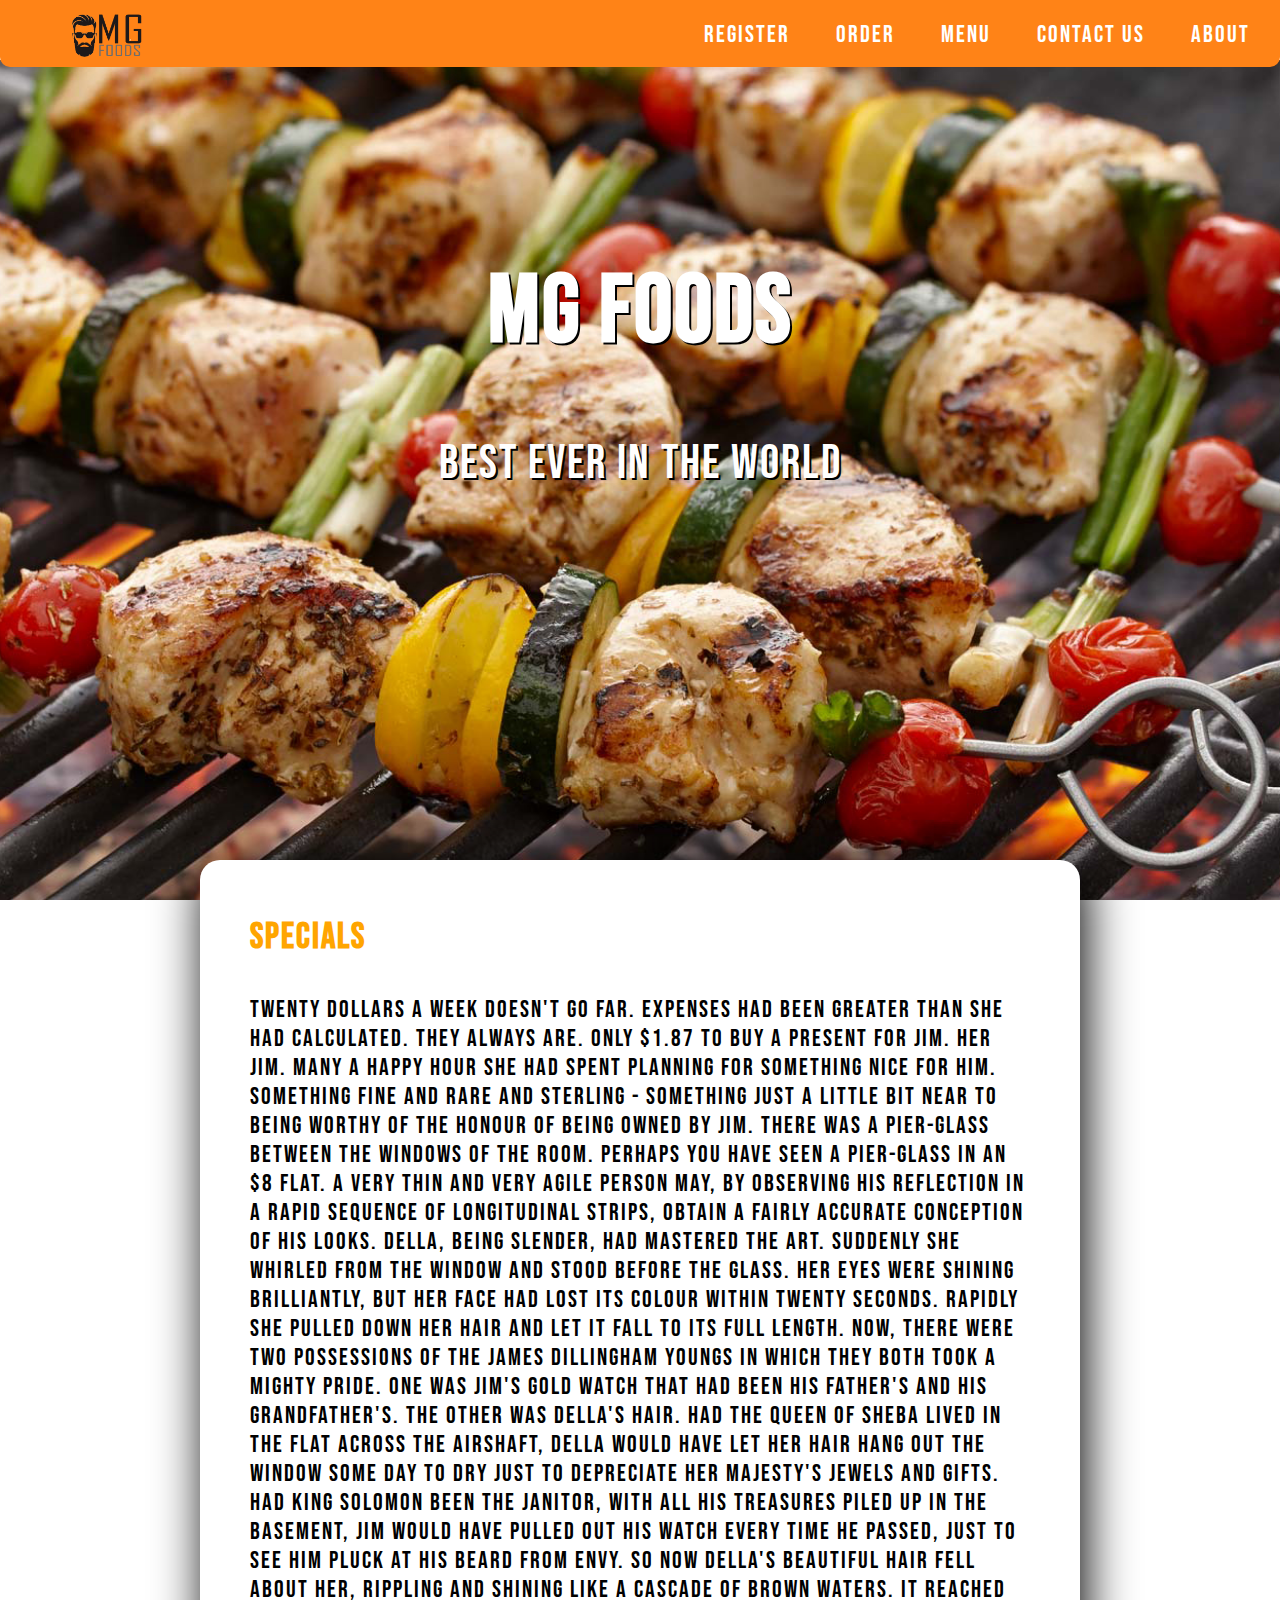
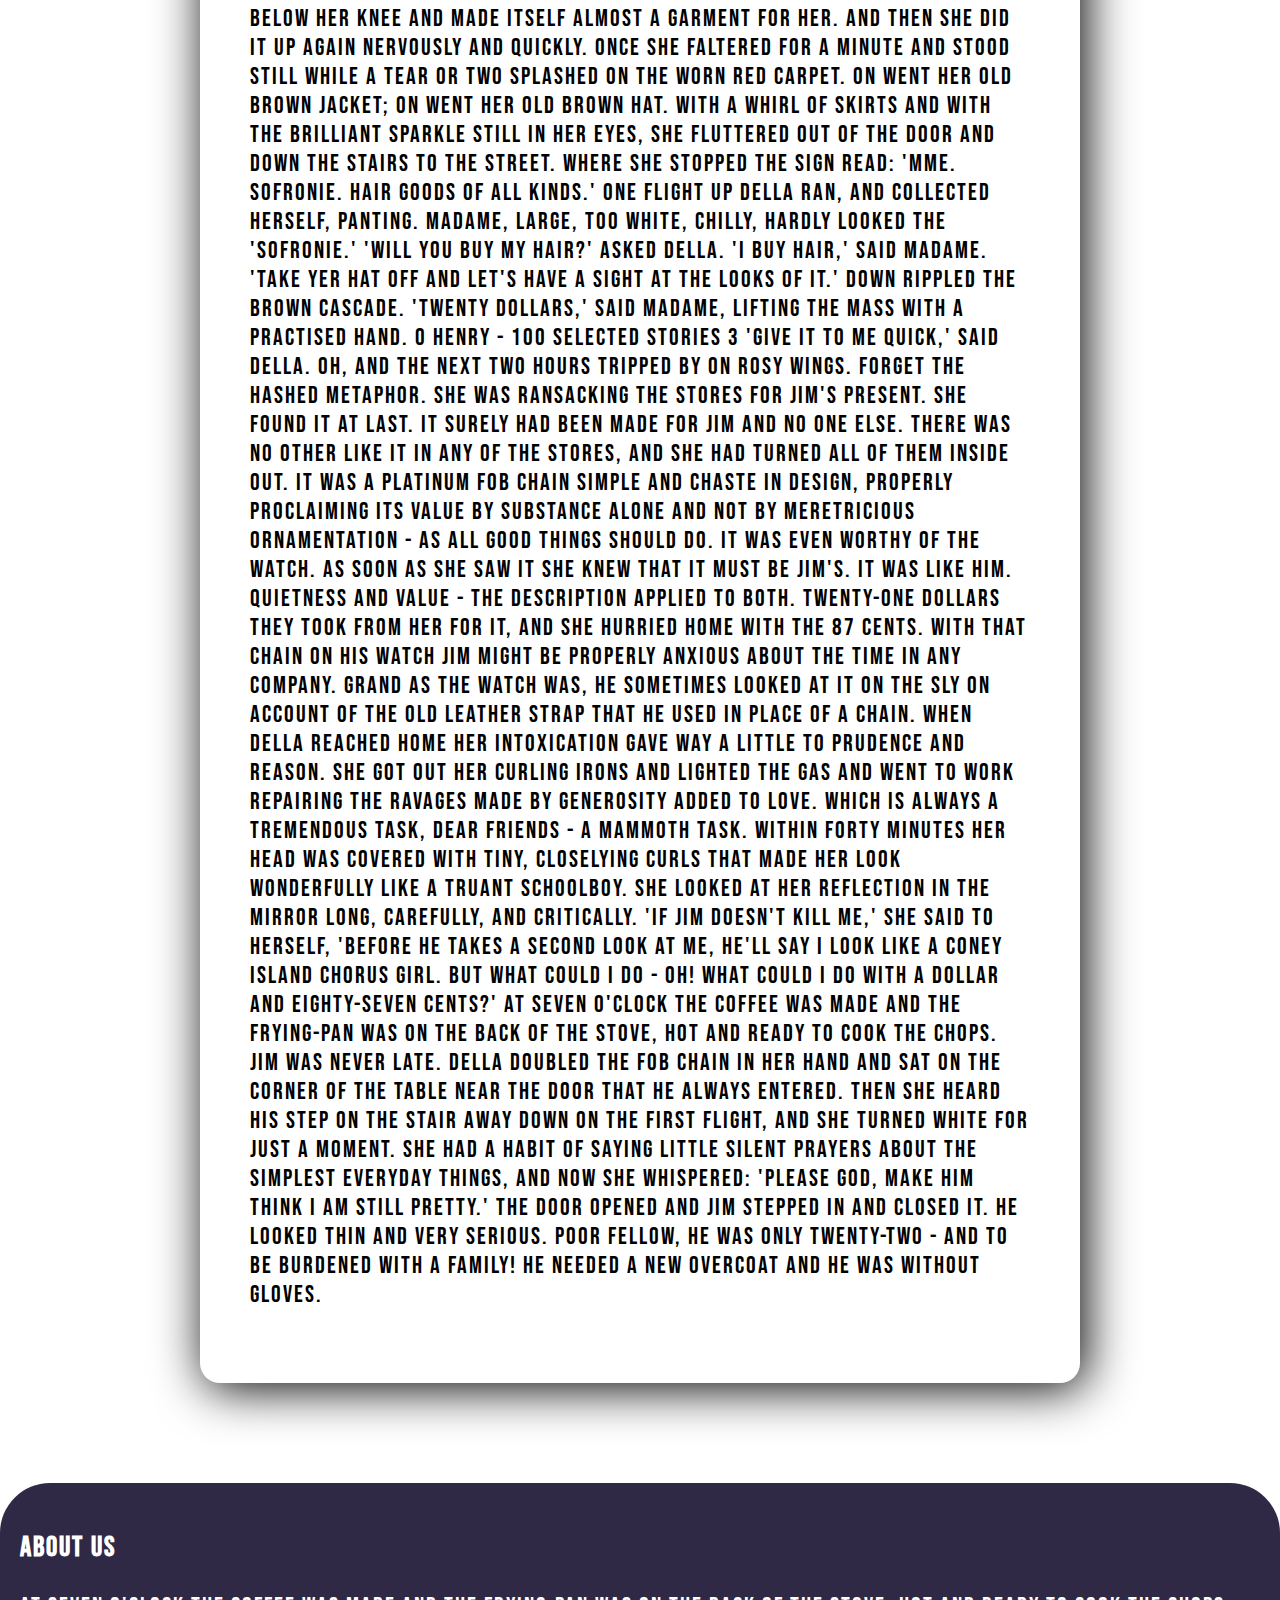
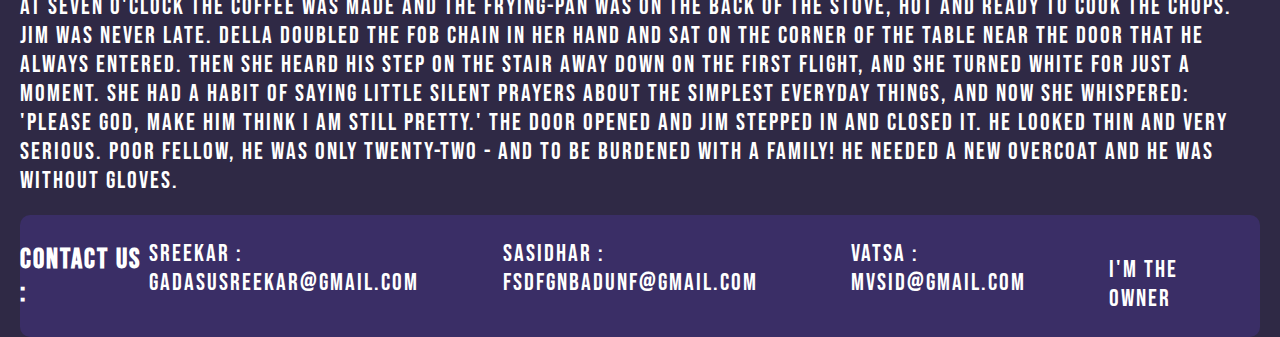
<file: index.html>
<!doctype html>
<html>
<head>
	<title>MG Restaurant</title>
	<link rel="stylesheet" href="style.css"></link>
	<link rel="icon" type="image/ico" href="breado_icon.png" />
</head>
<body>
	<header>
		<div id="logo">
			<a id="logolink" href="index.html"> <img src="logo.png" height="50px"></img></a>
			<div class="links">

				<a href="register.html">REGISTER</a>
				<a href="order.html">ORDER</a>
				<a href="menu.html">MENU</a>
				<a href="#contact">CONTACT US</a>
				<a href="#about">ABOUT</a>


			</div>
		</div>
	</header>
<div id="bg">
	<div id="brand">
	<h1>MG FOODS</h1>
	<p>Best ever in the world</p>
</div>
</div>
<div id="specials">
	<h3>SPECIALS</h3>

	<p>
		Twenty dollars a week doesn't go far.
Expenses had been greater than she had calculated. They always
are. Only $1.87 to buy a present for Jim. Her Jim. Many a happy
hour she had spent planning for something nice for him. Something fine and rare and sterling - something just a little bit near to
being worthy of the honour of being owned by Jim.
There was a pier-glass between the windows of the room. Perhaps you have seen a pier-glass in an $8 flat. A very thin and very
agile person may, by observing his reflection in a rapid sequence
of longitudinal strips, obtain a fairly accurate conception of his
looks. Della, being slender, had mastered the art.
Suddenly she whirled from the window and stood before the
glass. Her eyes were shining brilliantly, but her face had lost its
colour within twenty seconds. Rapidly she pulled down her hair
and let it fall to its full length.
Now, there were two possessions of the James Dillingham
Youngs in which they both took a mighty pride. One was Jim's gold
watch that had been his father's and his grandfather's. The other
was Della's hair. Had the Queen of Sheba lived in the flat across the
airshaft, Della would have let her hair hang out the window some
day to dry just to depreciate Her Majesty's jewels and gifts. Had
King Solomon been the janitor, with all his treasures piled up in the
basement, Jim would have pulled out his watch every time he
passed, just to see him pluck at his beard from envy.
So now Della's beautiful hair fell about her, rippling and shining like a cascade of brown waters. It reached below her knee and
made itself almost a garment for her. And then she did it up again
nervously and quickly. Once she faltered for a minute and stood
still while a tear or two splashed on the worn red carpet.
On went her old brown jacket; on went her old brown hat.
With a whirl of skirts and with the brilliant sparkle still in her
eyes, she fluttered out of the door and down the stairs to the
street.
Where she stopped the sign read: 'Mme. Sofronie. Hair Goods
of All Kinds.' One flight up Della ran, and collected herself, panting. Madame, large, too white, chilly, hardly looked the 'Sofronie.'
'Will you buy my hair?' asked Della.
'I buy hair,' said Madame. 'Take yer hat off and let's have a
sight at the looks of it.'
Down rippled the brown cascade.
'Twenty dollars,' said Madame, lifting the mass with a practised
hand.
O HENRY - 100 SELECTED STORIES 3
'Give it to me quick,' said Della.
Oh, and the next two hours tripped by on rosy wings. Forget
the hashed metaphor. She was ransacking the stores for Jim's
present.
She found it at last. It surely had been made for Jim and no one
else. There was no other like it in any of the stores, and she had
turned all of them inside out. It was a platinum fob chain simple
and chaste in design, properly proclaiming its value by substance
alone and not by meretricious ornamentation - as all good things
should do. It was even worthy of The Watch. As soon as she saw it
she knew that it must be Jim's. It was like him. Quietness and
value - the description applied to both. Twenty-one dollars they
took from her for it, and she hurried home with the 87 cents.
With that chain on his watch Jim might be properly anxious about
the time in any company. Grand as the watch was, he sometimes
looked at it on the sly on account of the old leather strap that he
used in place of a chain.
When Della reached home her intoxication gave way a little to
prudence and reason. She got out her curling irons and lighted the
gas and went to work repairing the ravages made by generosity
added to love. Which is always a tremendous task, dear friends - a
mammoth task.
Within forty minutes her head was covered with tiny, closelying curls that made her look wonderfully like a truant schoolboy.
She looked at her reflection in the mirror long, carefully, and
critically.
'If Jim doesn't kill me,' she said to herself, 'before he takes a
second look at me, he'll say I look like a Coney Island chorus girl.
But what could I do - oh! what could I do with a dollar and
eighty-seven cents?'
At seven o'clock the coffee was made and the frying-pan was on
the back of the stove, hot and ready to cook the chops.
Jim was never late. Della doubled the fob chain in her hand and
sat on the corner of the table near the door that he always entered.
Then she heard his step on the stair away down on the first flight,
and she turned white for just a moment. She had a habit of saying
little silent prayers about the simplest everyday things, and now
she whispered: 'Please God, make him think I am still pretty.'
The door opened and Jim stepped in and closed it. He looked
thin and very serious. Poor fellow, he was only twenty-two - and
to be burdened with a family! He needed a new overcoat and he
was without gloves.
	</p>

</div>

<footer>
	<div id="about">
		<h3>AB0UT US</h3>
		At seven o'clock the coffee was made and the frying-pan was on
		the back of the stove, hot and ready to cook the chops.
		Jim was never late. Della doubled the fob chain in her hand and
		sat on the corner of the table near the door that he always entered.
		Then she heard his step on the stair away down on the first flight,
		and she turned white for just a moment. She had a habit of saying
		little silent prayers about the simplest everyday things, and now
		she whispered: 'Please God, make him think I am still pretty.'
		The door opened and Jim stepped in and closed it. He looked
		thin and very serious. Poor fellow, he was only twenty-two - and
		to be burdened with a family! He needed a new overcoat and he
		was without gloves.
	</div>
	<div id="contact">
		<h3>CONTACT US :</h3>
		<p>SREEKAR : gadasusreekar@gmail.com</p>
		<p>SASIDHAR : fsdfgnbadunf@gmail.com</p>
  	<p>VATSA : mvsid@gmail.com</p>
		<a href="owner.html">I'm the owner</a>
	</div>
</footer>
</body>
</html>
</file>
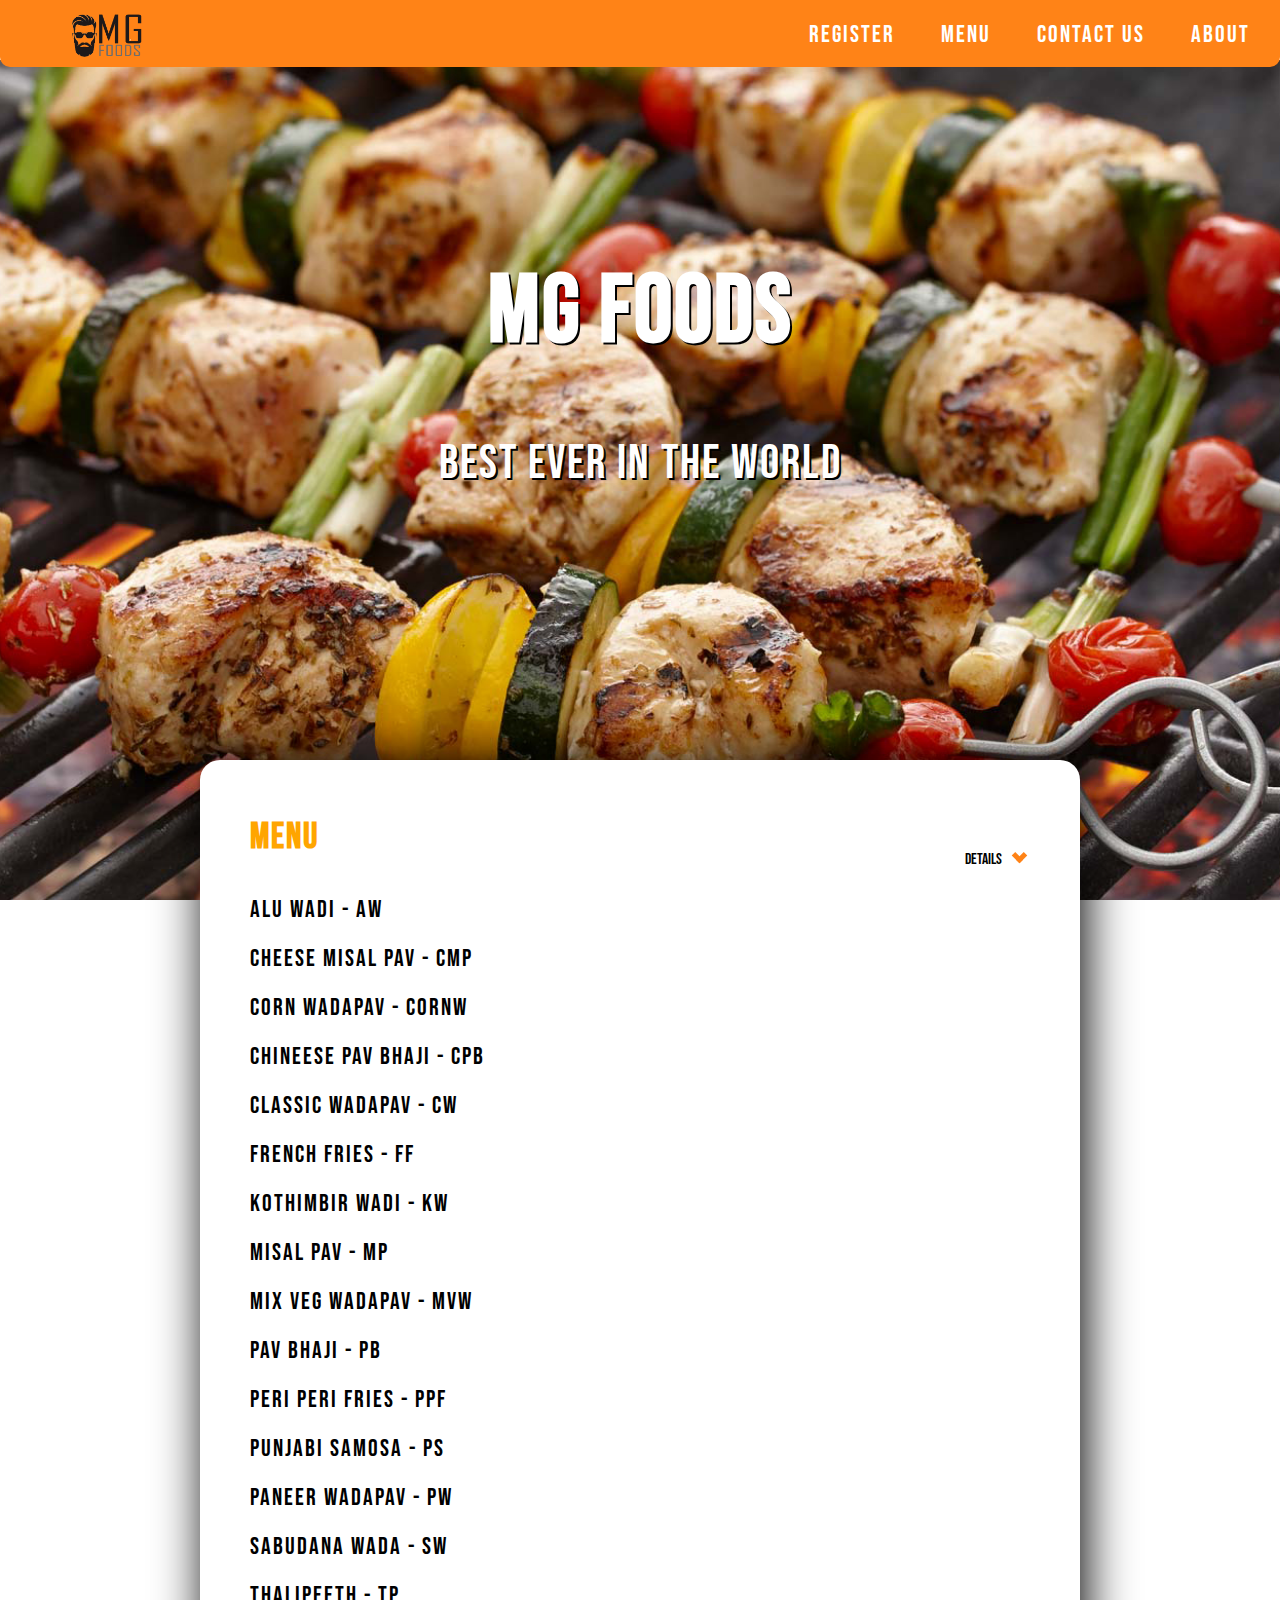
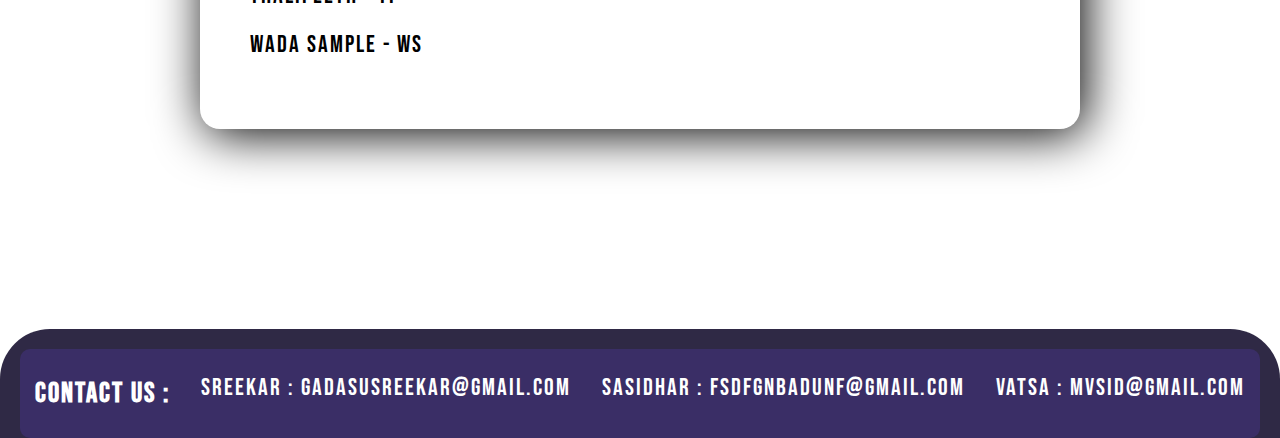
<file: menu.html>
<!DOCTYPE html>
<html lang="en" dir="ltr">
  <head>
    <meta charset="utf-8">
    <link rel="stylesheet" href="style.css"></link>
    <title>Menu</title>
  </head>
  <body>
    <header>
      <div id="logo">
        <a id="logolink" href="index.html"> <img src="logo.png" height="50px"></img></a>
        <div class="links">

          <a href="register.html">REGISTER</a>
          <a href="menu.html">MENU</a>
          <a href="#contact">CONTACT US</a>
          <a href="index.html#about">ABOUT</a>


        </div>
      </div>
    </header>
  <div id="bg">
    <div id="brand">
    <h1>MG FOODS</h1>
    <p>Best ever in the world</p>
  </div>
  </div>
  <div id="menu">

    <h3>MENU</h3> <button  id="button" onclick="showDetails()">Details &nbsp &nbsp<i class="arrow down"></i></button>
    <div class="item">
      Alu wadi - AW
        <p class="details">Price : Rs.45/-</p>
      </div>
      <div class="item">
      CHeese Misal Pav - CMP
      <p class="details">Price : Rs.75/-</p>
      </div>
      <div class="item">
      Corn Wadapav - CornW
      <p class="details">Price : Rs.40/-</p>
      </div>
      <div class="item">
        Chineese pav bhaji - CPB
      <p class="details">Price : Rs.110/-</p>
      </div>
      <div class="item">
        classic wadapav - CW
        <p class="details">Price : Rs.25/-</p>
        </div>
      <div class="item">
        french fries - FF
        <p class="details">Price : Rs.50/-</p>
      </div>
      <div class="item">
          kothimbir wadi - KW
          <p class="details">Price : Rs.45/-</p>
          </div>
      <div class="item">
          misal pav - MP
        <p class="details">Price : Rs.65/-</p>
        </div>
        <div class="item">
          mix veg wadapav - MVW
        <p class="details">Price : Rs.40/-</p>
        </div>
        <div class="item">
            pav bhaji - PB
        <p class="details">Price : Rs.95/-</p>
        </div>
        <div class="item">
            Peri Peri Fries - PPF
          <p class="details">Price : Rs.60/-</p>
        </div>
        <div class="item">
          Punjabi Samosa - PS
          <p class="details">Price : Rs.40/-</p>
        </div>
        <div class="item">
          Paneer Wadapav - PW
          </div>
          <p class="details">Price : Rs.50/-</p>
          <div class="item">
            Sabudana Wada - SW
            <p class="details">Price : Rs.40/-</p>
            </div>
            <div class="item">
            Thalipeeth - TP
            <p class="details">Price : Rs.85/-</p>
            </div>
              <div class="item">
                Wada Sample - WS
                <p class="details">Price : Rs.80/-</p>
              </div>

  </div>

  <footer>
    <div id="contact">
      <h3>CONTACT US :</h3>
      <p>SREEKAR : gadasusreekar@gmail.com</p>
      <p>SASIDHAR : fsdfgnbadunf@gmail.com</p>
    <p>VATSA : mvsid@gmail.com</p>

    </div>
  </footer>


  </body>
  <script>
    function showDetails() {

  var x = document.getElementsByClassName("details");

var i;
for (i = 0; i < x.length; i++) {
  if (x[i].style.display == "none") {
  x[i].style.display = "block";
  } else {
  x[i].style.display = "none";
  }
}

  }

  </script>
</html>
</file>
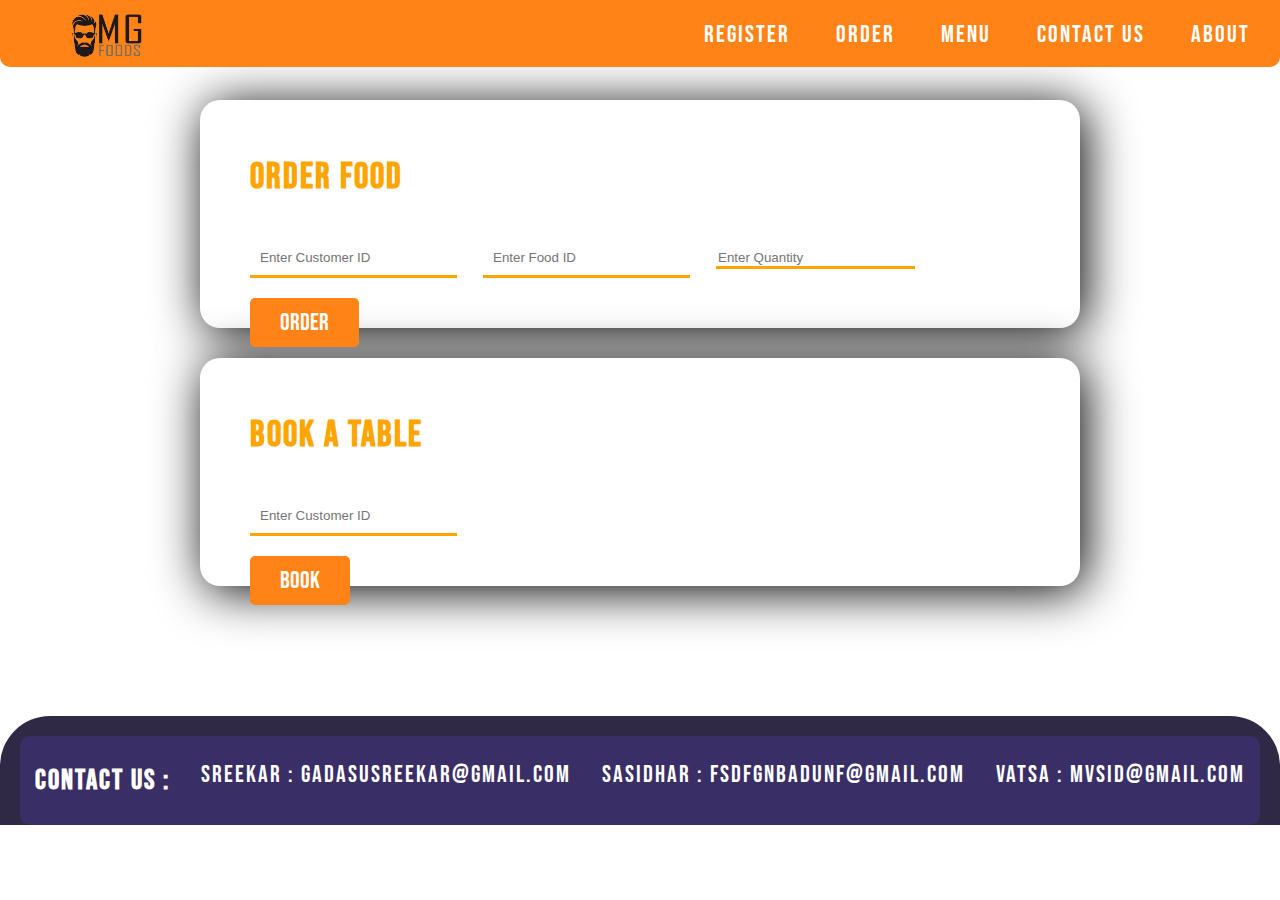
<file: order.html>
<!DOCTYPE html>
<html lang="en" dir="ltr">
  <head>
    <meta charset="utf-8">
    <link rel="stylesheet" href="style.css"></link>
    <link rel="icon" type="image/ico" href="breado_icon.png" />
    <title>Registration</title>
    <script type="text/javascript" src="register.js">
    function check(){
      var x = document.forms["custForm"]["pass1"].value;
      var y = document.forms["custForm"]["pass2"].value;
        if (x === y) {
          alert("BOTH the passwords must be same!!");

        }
    }
    function check1(){
      var x = document.forms["worker"]["work_pass"].value;
      var y = "takehim";
        if (x === y) {
        }
        else{
          alert("Wrong work pass !!");
        }
    }
    </script>
  </head>
  <body>
    <header id="reg_head">
      <div id="logo">
        <a id="logolink" href="index.html"> <img src="logo.png" height="50px"></img></a>
        <div class="links">

          <a href="register.html">REGISTER</a>
          <a href="order.html">ORDER</a>
          <a href="menu.html">MENU</a>
          <a href="#contact">CONTACT US</a>
          <a href="index.html#about">ABOUT</a>


        </div>
      </div>
    </header>
<div class="body">


    <form id="reg" name="food" action="orderFood.php" onsubmit="food_ord()" method="get">
      <h3>Order Food</h3>
      <input id="cust_id" type="text" name="cust_id" placeholder="Enter Customer ID" required></input>
      <input id="foodid" type="text" name="food_id" placeholder="Enter Food ID" required></input>
      <input id="qty" type="number" name="quantity" min="1" placeholder="Enter Quantity" required></input>
      <br>
      <button type="submit" name="order_food" value="submit">ORDER</button>
    </form>

    <form id="reg" name="table" action="book_table.php" onsubmit="book_table()" method="get">
      <h3>Book A Table</h3>
      <input type="text" name="cust_id" placeholder="Enter Customer ID" required></input>

      <br><button type="submit" name="book_table" value="BOOK">BOOK</button>
    </form>

  <footer id="reg_foot">
    <div id="contact">
      <h3>CONTACT US :</h3>
      <p>SREEKAR : gadasusreekar@gmail.com</p>
      <p>SASIDHAR : fsdfgnbadunf@gmail.com</p>
    <p>VATSA : mvsid@gmail.com</p>

    </div>
  </footer>

</div>
  </body>

</html>
</file>
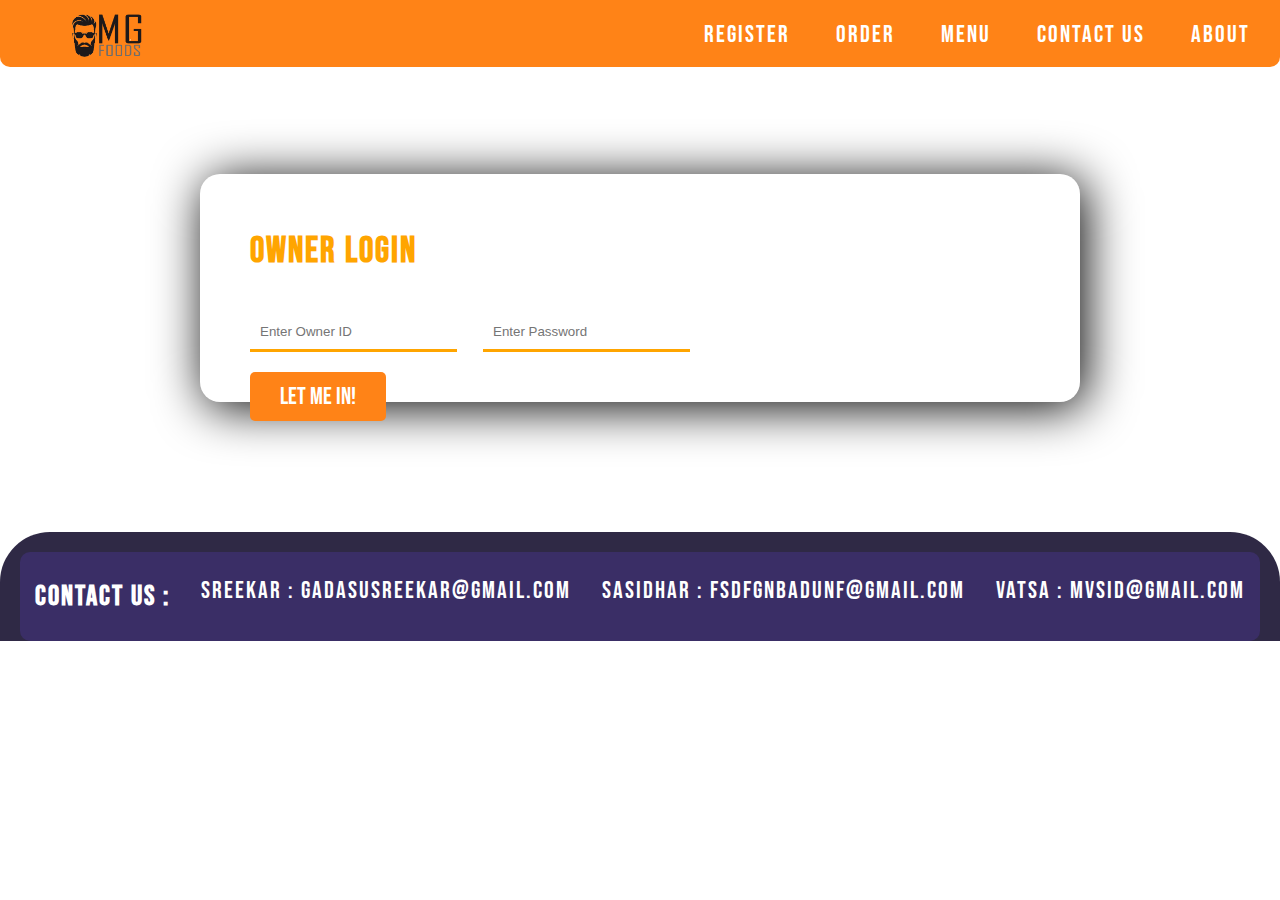
<file: owner.html>
<!DOCTYPE html>
<html lang="en" dir="ltr">
  <head>
    <meta charset="utf-8">
    <link rel="stylesheet" href="style.css"></link>
    <link rel="icon" type="image/ico" href="breado_icon.png" />
    <title>Registration</title>

  </head>
  <body>
    <header id="reg_head">
      <div id="logo">
        <a id="logolink" href="index.html"> <img src="logo.png" height="50px"></img></a>
        <div class="links">

          <a href="register.html">REGISTER</a>
          <a href="order.html">ORDER</a>
          <a href="menu.html">MENU</a>
          <a href="#contact">CONTACT US</a>
          <a href="index.html#about">ABOUT</a>


        </div>
      </div>
    </header>
    <style media="screen">
      #body{
        display: none;
      }
    </style>
<div id="ownerlogin">
  <br><br><br><br><br><br>
  <div id="reg" name="login">
    <h3>owner Login</h3>
    <input id="own_id" type="text" name="own_id" placeholder="Enter Owner ID" required></input>
    <input id="own_pass" type="password" name="own_pass" placeholder="Enter Password" required></input>
    <br>
      <button onclick="login()">Let Me In!</button>

  </div>
</div>

  <footer id="reg_foot" >
    <div id="contact">
      <h3>CONTACT US :</h3>
      <p>SREEKAR : gadasusreekar@gmail.com</p>
      <p>SASIDHAR : fsdfgnbadunf@gmail.com</p>
    <p>VATSA : mvsid@gmail.com</p>

    </div>
  </footer>

  </body>
  <script type="text/javascript">
  function login(){

    var owner= document.getElementById("own_id").value;
      var pass = document.getElementById("own_pass").value;

      if(owner=="MG_man" && pass=="AAACNSSSSS"){

      window.location = "http://localhost/restaurant_proj/ownered.html";
      }
      else{
        alert("Wrong password!");
      }
  }
  </script>
</html>
</file>
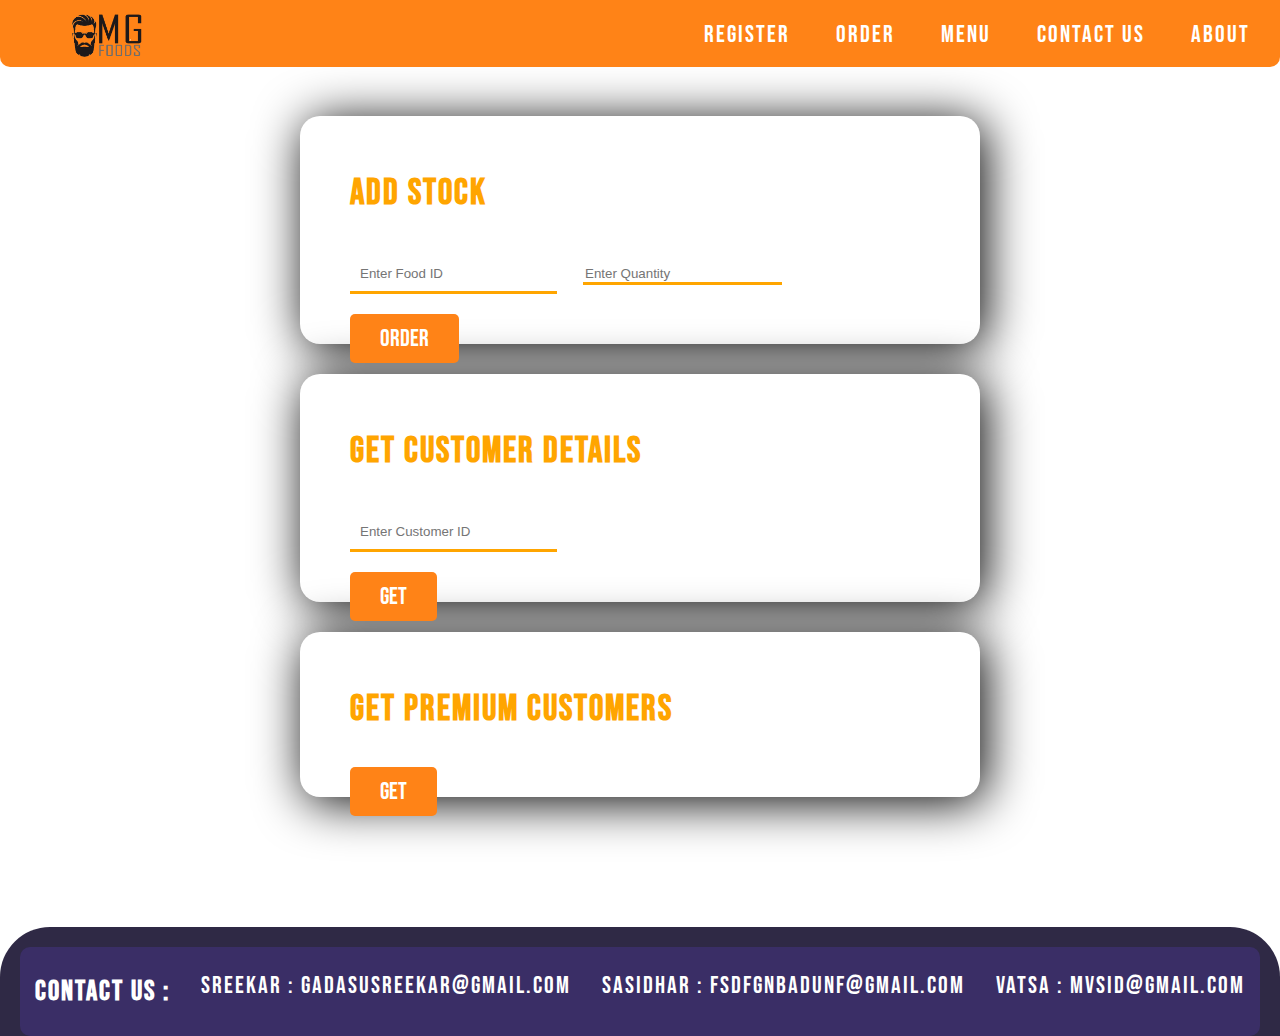
<file: ownered.html>
<!DOCTYPE html>
<html lang="en" dir="ltr">
  <head>
    <meta charset="utf-8">
    <link rel="stylesheet" href="style.css"></link>
    <link rel="icon" type="image/ico" href="breado_icon.png" />
    <title>Registration</title>

  </head>
  <body>
    <header id="reg_head">
      <div id="logo">
        <a id="logolink" href="index.html"> <img src="logo.png" height="50px"></img></a>
        <div class="links">

          <a href="register.html">REGISTER</a>
          <a href="order.html">ORDER</a>
          <a href="menu.html">MENU</a>
          <a href="#contact">CONTACT US</a>
          <a href="index.html#about">ABOUT</a>


        </div>
      </div>
    </header>

<div id="body">

<br><br><br><br>
    <form id="reg" name="food" action="add_stock.php" method="get">
      <h3>add stock</h3>
      <input id="food_id" type="text" name="food_id" placeholder="Enter Food ID" required></input>
      <input id="qty" type="number" name="quantity" min="1" placeholder="Enter Quantity" required></input>
      <br>
      <button type="submit" name="order_food" value="submit">ORDER</button>
    </form>

    <form id="reg" name="cust" action="cust_details.php" method="get">
      <h3>Get Customer Details</h3>
      <input type="text" name="cust_id" placeholder="Enter Customer ID" required></input>

      <br><button type="submit" name="get_details" value="GET">GET</button>
      
    </form>

    <form id="reg" name="prem" action="premium.php" method="get">
      <h3>Get PREMIUM customers</h3>
      <button type="submit" name="get_details" value="GET">GET</button>
      <p id="details12"></p>
    </form>


    </div>
  <footer id="reg_foot" >
    <div id="contact">
      <h3>CONTACT US :</h3>
      <p>SREEKAR : gadasusreekar@gmail.com</p>
      <p>SASIDHAR : fsdfgnbadunf@gmail.com</p>
    <p>VATSA : mvsid@gmail.com</p>

    </div>
  </footer>

  </body>
  <script type="text/javascript">

</html>
</file>
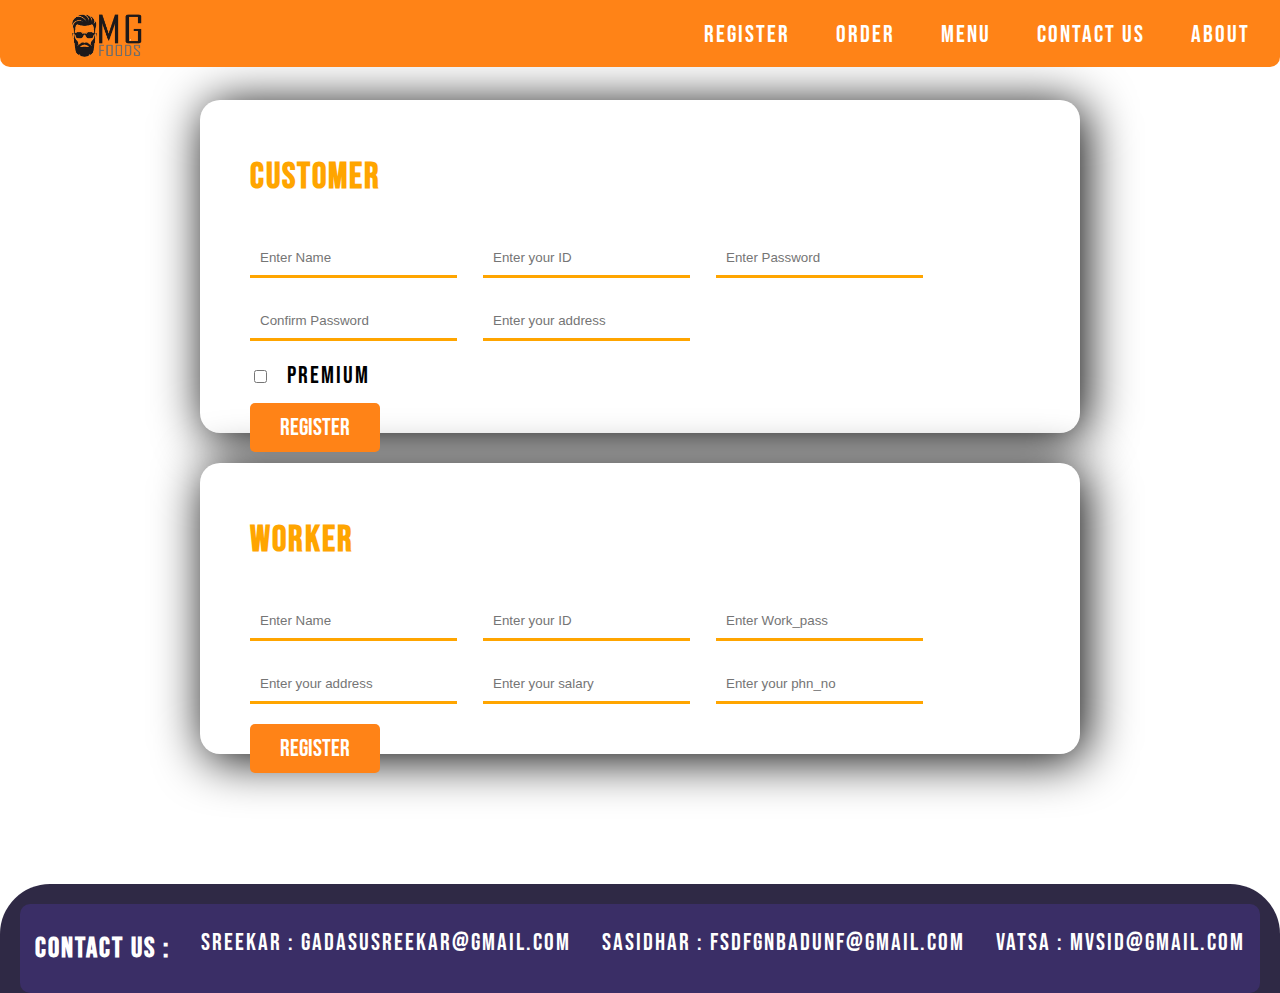
<file: register.html>
<!DOCTYPE html>
<html lang="en" dir="ltr">
  <head>
    <meta charset="utf-8">
    <link rel="stylesheet" href="style.css"></link>
    <link rel="icon" type="image/ico" href="breado_icon.png" />
    <title>Registration</title>
    <script type="text/javascript" src="register.js">
    function check(){
      var x = document.forms["custForm"]["pass1"].value;
      var y = document.forms["custForm"]["pass2"].value;
        if (x === y) {
          alert("BOTH the passwords must be same!!");

        }
    }
    function check1(){
      var x = document.forms["worker"]["work_pass"].value;
      var y = "takehim";
        if (x === y) {
        }
        else{
          alert("Wrong work pass !!");
        }
    }
    </script>
  </head>
  <body>
    <header id="reg_head">
      <div id="logo">
        <a id="logolink" href="index.html"> <img src="logo.png" height="50px"></img></a>
        <div class="links">

          <a href="register.html">REGISTER</a>
          <a href="order.html">ORDER</a>
          <a href="menu.html">MENU</a>
          <a href="#contact">CONTACT US</a>
          <a href="index.html#about">ABOUT</a>


        </div>
      </div>
    </header>
<div class="body">


    <form id="reg" name="custForm" action="cust_reg.php" onsubmit="cust_reg()" method="get">
      <h3>customer</h3>
      <input id="text" type="text" name="name" placeholder="Enter Name" required></input>
      <input id="id" type="text" name="customer_id" placeholder="Enter your ID" required></input>
      <input id="pass1" type="password" name="Password" placeholder="Enter Password" required></input>
      <input id="pass2" type="password" name="Password" placeholder="Confirm Password" onfocusout="check()" required></input>
      <input id="addr" type="text" name="address" placeholder="Enter your address" required></input>
      <br><input id="prem" type="checkbox" name="premium" value="yes">PREMIUM</input>
      <br>
      <button type="submit" name="cust_reg" value="submit">REGISTER</button>
    </form>

    <form id="reg" name="worker" action="worker_reg.php" onsubmit="worker_reg()" method="get">
      <h3>worker</h3>
      <input type="text" name="name" placeholder="Enter Name" required></input>
      <input type="text" name="staff_id" placeholder="Enter your ID" required></input>
      <input type="password" name="work_pass" placeholder="Enter Work_pass" onfocusout="check1()" required></input>
      <input type="text" name="address" placeholder="Enter your address" required></input>
      <input type="text" name="salary" placeholder="Enter your salary" required></input>
      <input type="text" name="phn_no" placeholder="Enter your phn_no" required></input>
      <br><button type="submit" name="worker_reg" value="REGISTER" onclick="worker_submit()">REGISTER</button>
    </form>

  <footer id="reg_foot">
    <div id="contact">
      <h3>CONTACT US :</h3>
      <p>SREEKAR : gadasusreekar@gmail.com</p>
      <p>SASIDHAR : fsdfgnbadunf@gmail.com</p>
    <p>VATSA : mvsid@gmail.com</p>

    </div>
  </footer>

</div>
  </body>

</html>
</file>
<file: style.css>
@font-face {
	font-family: headliner;
	src:url("fonts/Headliner.ttf");
}
@font-face {
	font-family: roadtest;
	src:url("fonts/roadtest.ttf");
}
@font-face {
	font-family: grafikText;
	src:url("fonts/GrafikText.ttf");
}
@font-face {
	font-family: dupleto;
	src:url("fonts/Dupleto.ttf");
}
@font-face {
	font-family: pristina;
	src:url("fonts/PRISTINA.ttf");
}
@font-face {
	font-family: bebasneue;
	src:url("fonts/BebasNeue.ttf");
}
@font-face {
	font-family: lemonmilk;
	src:url("fonts/LemonMilklight.otf");
}
html {
  scroll-behavior: smooth;
}
body{
	font-family: bebasneue;
	padding:0px;
	margin:0px;
	letter-spacing: 2px;
	font-size: 1.5em;
}
header{
	background-color: #ff8317;
	max-height: 80px;
	justify-content: center;
	z-index: +1;
	position: fixed;
	top: 0%;
	width: 100%;
	border-bottom-left-radius: 10px;
	border-bottom-right-radius: 10px;
}
#bg{
	background-image:url("bg.jpg");
	background-attachment: fixed;
  background-position: center;
  background-repeat: no-repeat;
	background-size: cover;
	margin-top: 60px;
	color: white;
	width: 100%;
	height: 100vh;
	text-align: center;
}
#brand{
		font-family: bebasneue;
		text-shadow:  2px 2px black;
	font-size: 2em;
	position: absolute;
	top: 40%;
	left: 50%;
	transform: translate(-50%,-50%);
	padding-top : 10px;
}


#name{
	font-size: 40px;
	padding-left: 10px;
	color: black;
	padding-bottom: 20px;
}
.links{

	float: right;
	margin-top: 10px;
	margin-right: 10px;
}
a{
	text-decoration:none;
	color: white;

	margin-top: 30px;
	padding-left: 20px;
	padding-right: 20px;
	padding-top: 10px;
	padding-bottom: 10px;
}

a:hover{
	text-decoration:none;
	color: white;
	margin-top: 30px;
	padding-left: 20px;
	padding-right: 20px;
	padding-top: 10px;
	padding-bottom: 10px;
	background-color: #c75e02;
	border-radius: 5px;

}
a:active{
	background-color: #c75e02;
}
#logolink:hover{

	background-color:transparent;
}
#logo{
		margin-left: 50px;
		padding-top: 10px;
}

#body{
	background-color: white;
	padding-left: 100px;
	padding-right: 100px;
	border-radius: 20px;
	z-index: +1;

}
#specials{
	margin-left: 200px;
	margin-right: 200px;
	z-index: +2;
	transform: translateY(-100px);
	background-color: white;
	padding: 50px;
	padding-top: 20px;
	border-radius: 20px;
	box-shadow: 5px 5px 50px black;
}
#specials h3{
	color: orange;
	font-size: 1.5em;
}
#menu{
	margin-left: 200px;
	margin-right: 200px;
	z-index: +2;
	transform: translateY(-200px);
	background-color: white;
	padding: 50px;
	padding-top: 20px;
	border-radius: 20px;
	box-shadow: 5px 5px 50px black;
}
#menu h3{
	color: orange;
	font-size: 1.5em;
}
footer{
	color:white;
	padding-left: 20px;
	padding-right: 20px;
	padding-top: 20px;

	background-color: #2f2945;
	border-top-left-radius:  50px;
	border-top-right-radius:  50px;
	display: block;
}
#about{
	background-color: #2f2945;
	padding-bottom: 20px;
}
#contact{
	margin-bottom: 0px;
	border-radius: 10px;
	display: flex;
	justify-content: space-around;
	background-color: #3a2e66;
	vertical-align: middle;
}
button{
	border: none;
	background: none;
	float: left;
	padding: 5px 5px 5px 5px;
	font-family: bebasneue;
	font-size: 0.65em;

	transform: translateY(-50px);
}
button:hover{
	cursor: pointer;
}
i {
  border: solid #ff8317;
  border-width: 0 5px 5px 0;
  display: inline-block;
  padding: 3px;
	transform: rotate(45deg);
  -webkit-transform: rotate(45deg);
	float: right;

}

.item{
	padding-bottom: 20px;
	border-radius: 20px;
}
.details{
	margin: 0px;
	background-color: #2f2945;
	color: white;
	padding:10px 10px 10px 10px;
	border-bottom-left-radius: 20px;
	border-bottom-right-radius: 20px;
	display: none;

}
#reg{
	margin-left: 200px;
	margin-right: 200px;
	padding-top: 30px;
	margin-bottom: 30px;
	display: block;
	padding-bottom: 50px;
	background-color: white;
	padding: 50px;
	padding-bottom: 30px;
	padding-top: 20px;
	border-radius: 20px;
	box-shadow: 5px 5px 50px black;
}
#reg h3{
	color: orange;
	font-size: 1.5em;
}
.body{
	display: block;

}
.body,#reg_foot{
		transform: translateY(100px);
}
#reg input{
	font-family: sans-serif;
	padding-right: 20px;
	margin-right: 20px;
	margin-bottom: 20px;
	color: orange;
	background-color: none;
	border: none;
	border-bottom: 3px solid orange;
}
#reg button{
	color: white;
	padding: 10px 10px 10px 10px;
	border-radius: 5px;
	font-size: 1em;
	background-color: #ff8317;
	padding-left: 30px;
	padding-right: 30px;

	transform: translateY(0px);
}
#reg button:hover{
	background-color: #c75e02;
}
#reg button:focus{
	border: none;

}
input[type=text],input[type=password], textarea {
  -webkit-transition: all 0.30s ease-in-out;
  -moz-transition: all 0.30s ease-in-out;
  -ms-transition: all 0.30s ease-in-out;
  -o-transition: all 0.30s ease-in-out;
  outline: none;
  padding: 10px 10px 10px 10px;
  margin: 5px 1px 3px 0px;
  border: 1px solid #DDDDDD;
}

input[type=text]:focus,input[type=password]:focus, textarea:focus {
  box-shadow: 0 0 5px rgba(81, 203, 238, 1);
  padding: 10px 10px 10px 10px;
  margin: 5px 1px 3px 0px;
  border: 1px solid rgba(81, 203, 238, 1);
}
input[type=checkbox]{
	background-color: orange;
}
#button{
	float: right;
}
</file>
